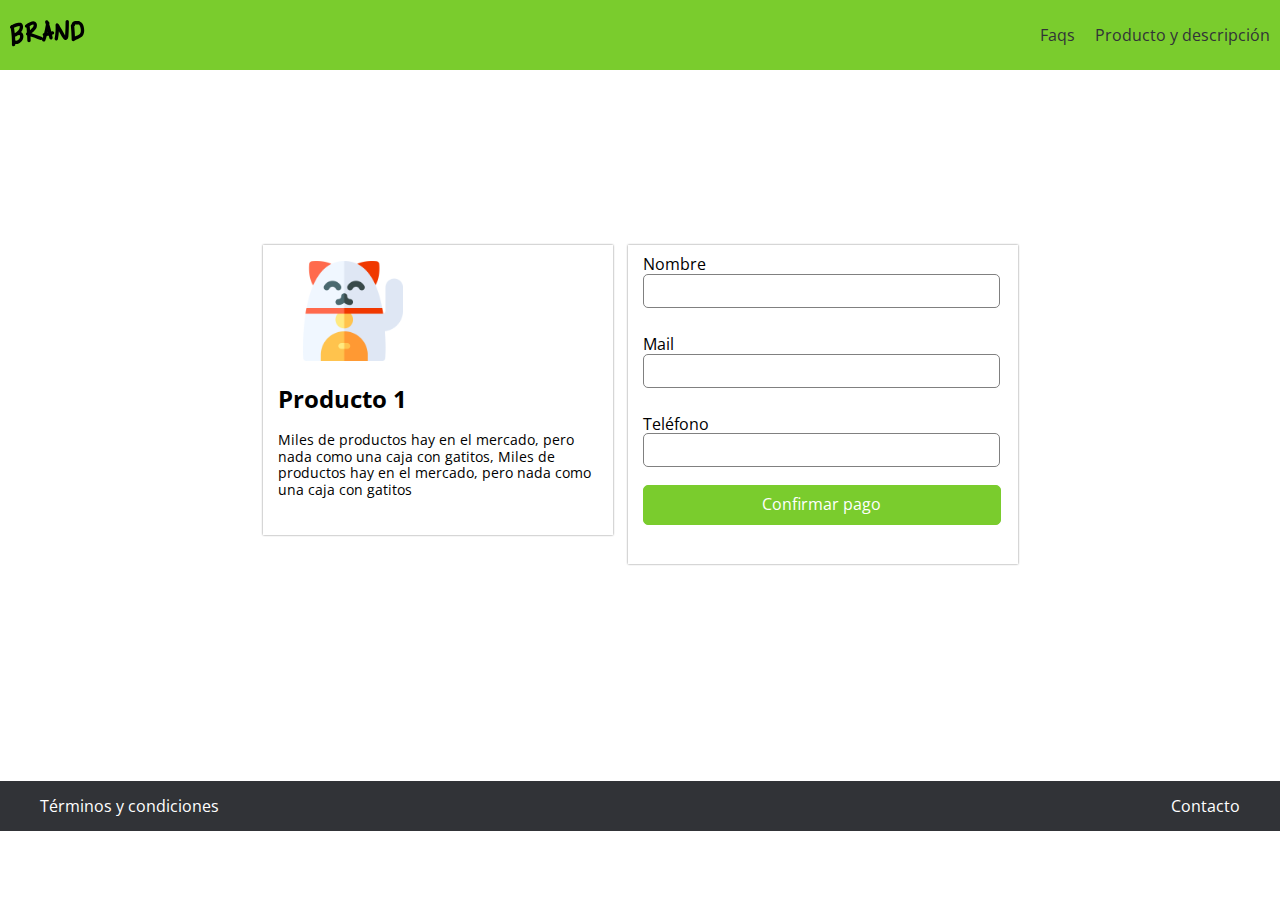
<file: form.html>
<!DOCTYPE html>
<html lang="es">
<head>
    <meta charset="UTF-8">
    <meta name="viewport" content="width=device-width, initial-scale=1.0">
    <link rel="stylesheet" href="./style/form.css">
    <link rel="stylesheet" href="./style/animations.css">
    <link rel="stylesheet" href="./style/normalize.css">
    <link rel="stylesheet" href="./style/style.css">
    <link rel="stylesheet" href="./style/mobile.css">
    <title>Document</title>
</head>
<body>
    <nav class="fadeInDown">
        <div class="nav__logo">
            <img src="./img/logo.webp" alt="">
        </div>
        <div class="nav__options">
            <ul>
                <li><a href="/">Faqs</a></li>
                <li><a href="/">Producto y descripción</a></li>
            </ul>
        </div>
    </nav>
    <section class="form">
        <div class="form__container">
            <div class="form__product">
                <figure class="form__product--img">
                    <img src="./img/japon.png" alt="">
                </figure>
                <div class="form__product--info">
                    <h2>Producto 1</h2>
                    <p>Miles de productos hay en el mercado, pero nada como una caja con gatitos, Miles de productos hay en el mercado, pero nada como una caja con gatitos</p>
                </div>
            </div>
            <div class="form__data">
                <label>
                    <p>Nombre</p>
                    <input type="text"/>
                </label>
                <label>
                    <p>Mail</p>
                    <input type="text"/>
                </label>
                <label>
                    <p>Teléfono</p>
                    <input type="text"/>
                </label>
                <button>Confirmar pago</button>
            </div>
        </div>
    </section>
    <footer class="footer">
        <div class="footer__info">
            <ol>
                <li><a href="">Términos y condiciones</a></li>
                <li><a href="http://www.github.com/DavidHdez8">Contacto</a></li>
            </ol>
        </div>
    </footer>
    </body>
</html>
</file>
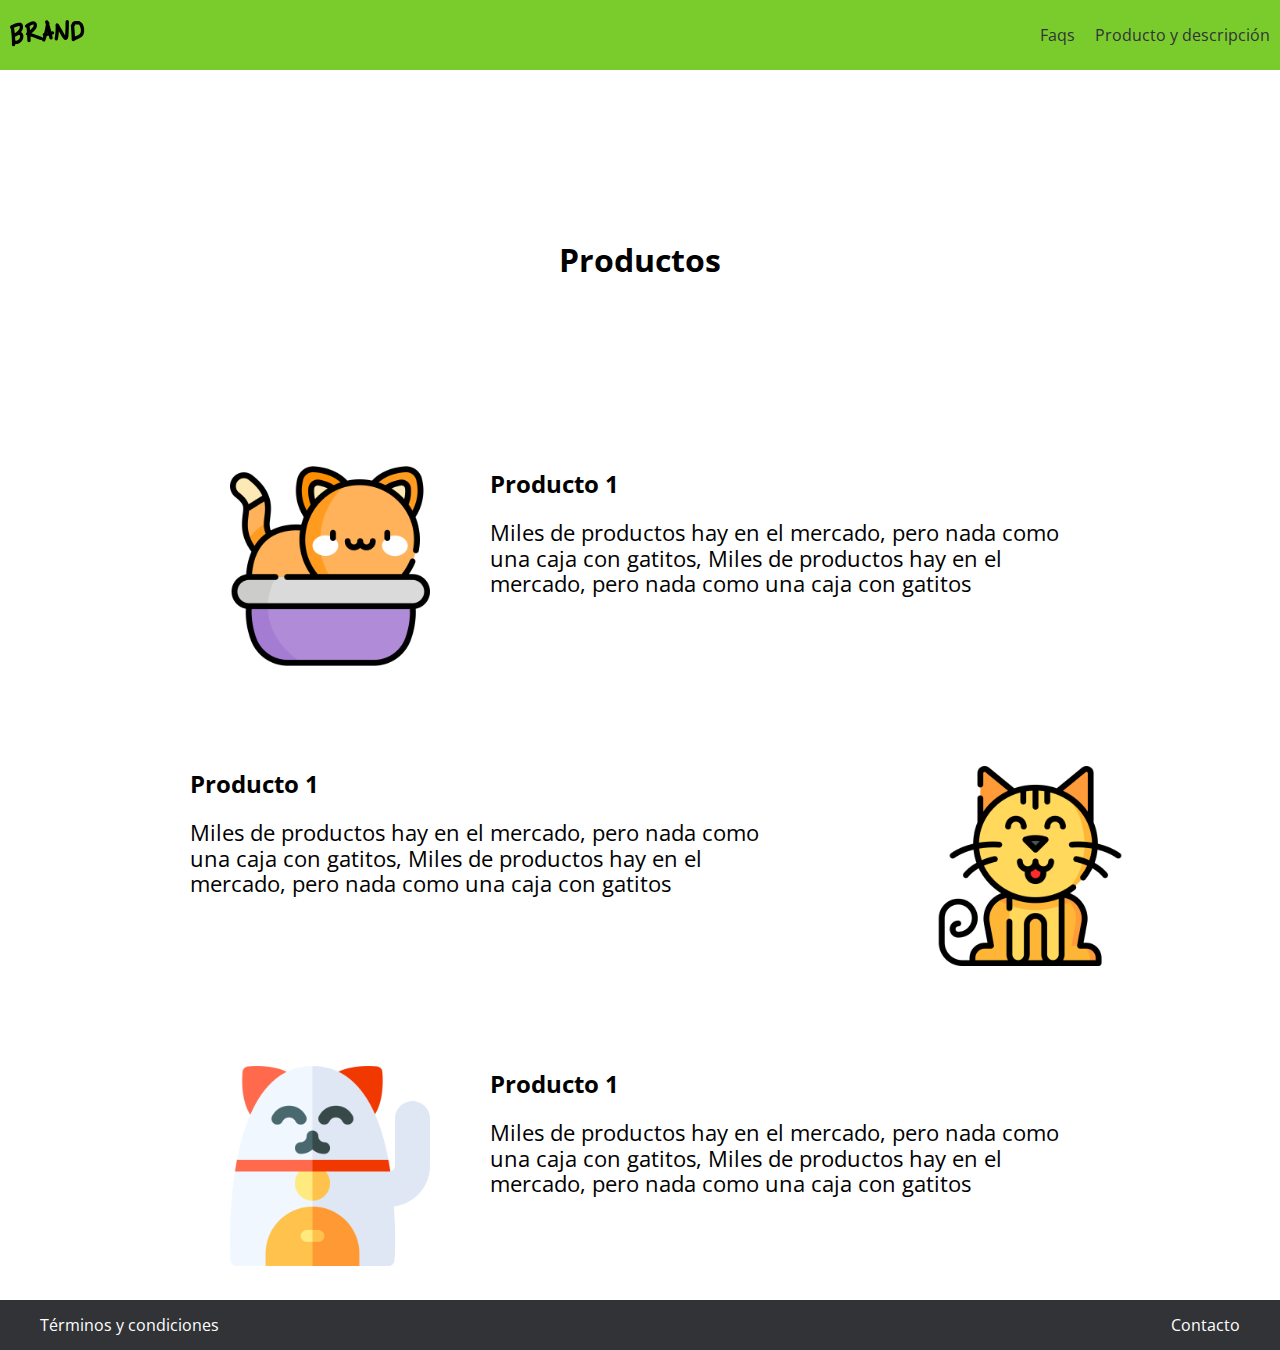
<file: products.html>
<!DOCTYPE html>
<html lang="es">
<head>
    <meta charset="UTF-8">
    <meta name="viewport" content="width=device-width, initial-scale=1.0">
    <link rel="stylesheet" href="./style/grid.css">
    <link rel="stylesheet" href="./style/animations.css">
    <link rel="stylesheet" href="./style/normalize.css">
    <link rel="stylesheet" href="./style/style.css">
    <link rel="stylesheet" href="./style/mobile.css">
    <title>Document</title>
</head>
<body>
    <nav class="fadeInDown">
        <div class="nav__logo">
            <img src="./img/logo.webp" alt="">
        </div>
        <div class="nav__options">
            <ul>
                <li><a href="/">Faqs</a></li>
                <li><a href="/">Producto y descripción</a></li>
            </ul>
        </div>
    </nav>
    <div class="title">
        <h1>Productos</h1>
    </div>
    <section class="section">
        <div class="section__container1">
            <figure class="section__container--img1">
                <img src="./img/mascotas.png" alt="Gatito 1 by Freepik" />
            </figure>
            <div class="section__container__info1">
                <h2>Producto 1</h2>
                <p>Miles de productos hay en el mercado, pero nada como una caja con gatitos, Miles de productos hay en el mercado, pero nada como una caja con gatitos</p>
            </div>
        </div>
        <div class="section__container2">
            <div class="section__container__info2">
                <h2>Producto 1</h2>
                <p>Miles de productos hay en el mercado, pero nada como una caja con gatitos, Miles de productos hay en el mercado, pero nada como una caja con gatitos</p>
            </div>
            <figure class="section__container--img2">
                <img src="./img/khao-manee-cat.png" alt="Gatito 1 by Freepik" />
            </figure>
        </div>
        <div class="section__container3">
            <figure class="section__container--img3">
                <img src="./img/japon.png" alt="Gatito 3 by Freepik" />
            </figure>
            <div class="section__container__info3">
                <h2>Producto 1</h2>
                <p>Miles de productos hay en el mercado, pero nada como una caja con gatitos, Miles de productos hay en el mercado, pero nada como una caja con gatitos</p>
            </div>
        </div>
    </section>
    <footer class="footer">
        <div class="footer__info">
            <ol>
                <li><a href="">Términos y condiciones</a></li>
                <li><a href="http://www.github.com/DavidHdez8">Contacto</a></li>
            </ol>
        </div>
    </footer>
    </body>
</html>
</file>
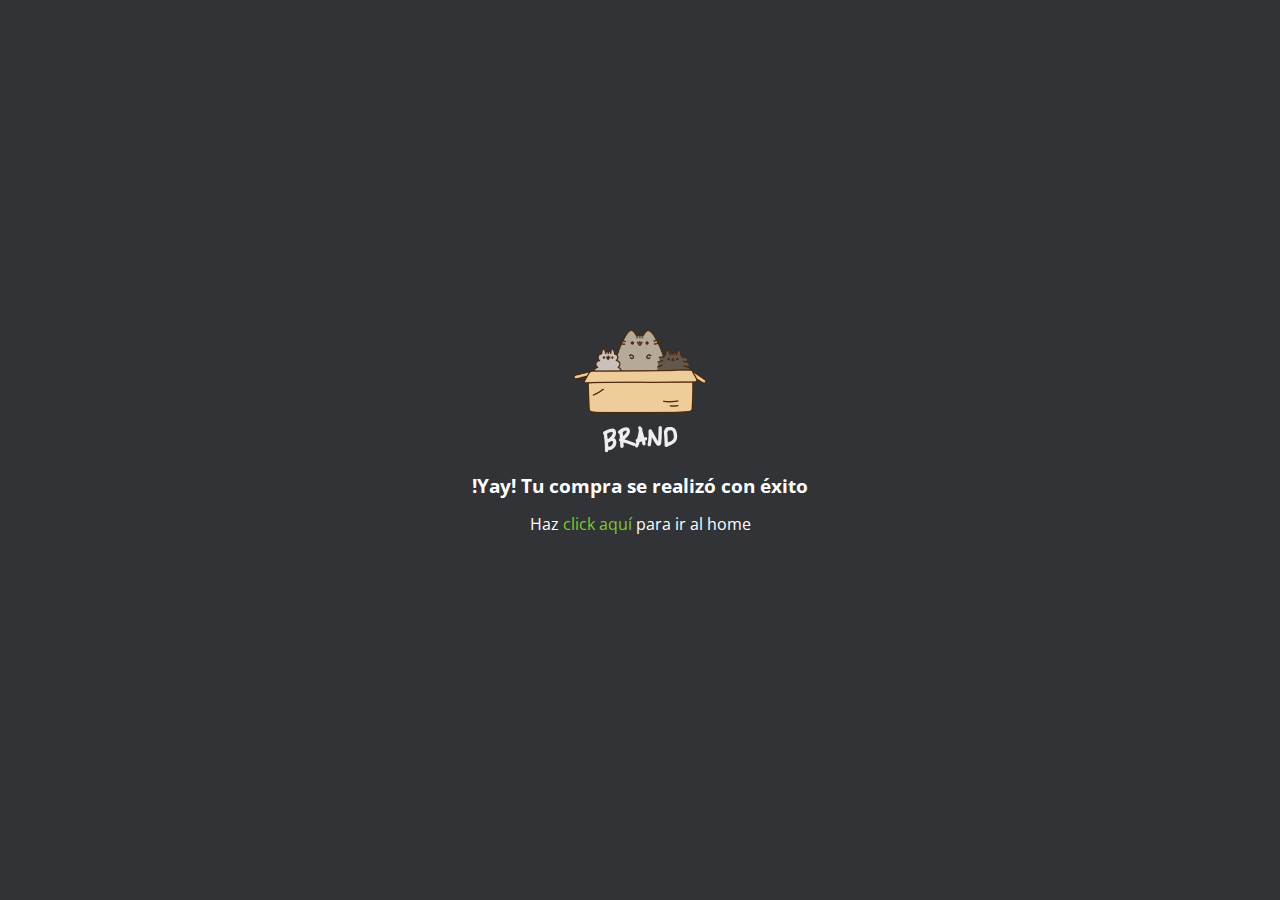
<file: success.html>
<!DOCTYPE html>
<html lang="es">
<head>
    <meta charset="UTF-8">
    <meta name="viewport" content="width=device-width, initial-scale=1.0">
    <link rel="stylesheet" href="./style/normalize.css">
    <link rel="stylesheet" href="./style/style.css">
    <link rel="stylesheet" href="./style/animations.css">
    <link rel="stylesheet" href="./style/success.css">
    <title>Exito</title>
</head>
<body>
    <div class="section">
        <img src="./img/box_brand.png" alt="">
        <h3>!Yay! Tu compra se realizó con éxito</h3>
        <p>Haz <a href="./index.html">click aquí</a> para ir al home</p>
    </div>
</body>
</html>
</file>
<file: style/form.css>
@import url('https://fonts.googleapis.com/css2?family=Open+Sans&display=swap');

body {
    margin: 0;
    font-size: 16px;
}

.form__container {
    display: grid;
    grid-template: 290px / 350px 390px;
    height: 59.5vh;
    gap: 15px;
    grid-template-areas: "product form";
    margin-top: 175px;
}

.form__product {
    grid-area: product;
    box-shadow: 0 0 2px gray;
}


.form__product img {
    width: 100px;
}

.form__product--info {
    margin: 0 15px;
}

.form__product--info p {
    font-size: .9em;
}

.form__data {
    grid-area: form;
    display: inherit;
    align-items: flex-start;
    height: 110%;
}

.form {
    display: flex;
    height: 100%;
    justify-content: center;
    align-items: center;
}

.form__data {
    box-shadow: 0 0 2px gray;
}

.form__data p {
    margin-bottom: 0;
}

.form__data label {
    padding: 10px 0px 0px 0px;
    height: 30px;
}

.form__data label p {
    margin: 0 15px;
}

.form__data input {
    width: 90%;
    height: 30px;
    border-radius: 5px;
    border: 1px solid gray;
    margin: 0 15px;
}

.form__data button {
    width: 92%;
    height: 40px;
    background-color: #7ACC2D;
    color: white;
    border-radius: 5px;
    border: 1px solid #7ACC2D;
    margin: 0 15px;
}
</file>
<file: style/animations.css>
.fadeIn {
    -webkit-animation-duration: 4s;
    animation-duration: 4s;
    animation-fill-mode: 4s;
    -webkit-animation-fill-mode: 4s;
    -webkit-animation-name: fadeIn;
    animation-name: fadeIn;
}

@keyframes fadeIn {
    from {
        opacity: 0;
    }
    to {
        opacity: 1;
    }
}


.fadeInDown {
    -webkit-animation-duration: 1s;
    animation-duration: 1s;
    animation-fill-mode: 4s;
    -webkit-animation-fill-mode: 4s;
    -webkit-animation-name: fadeInDown;
    animation-name: fadeInDown;
}

@keyframes fadeInDown {
    from {
        opacity: 0;
        -webkit-transform: translate3d(0,-100%,0);
        transform: translate3d(0,-100%,0);
    }
    to {
        opacity: 1;
        -webkit-transform: translate3d(0,0,0);
        transform: translate3d(0,0,0);
    }
}

.fadeInUp {
    -webkit-animation-duration: 1s;
    animation-duration: 1s;
    animation-fill-mode: 4s;
    -webkit-animation-fill-mode: 4s;
    -webkit-animation-name: fadeInUp;
    animation-name: fadeInUp;
}

@keyframes fadeInUp {
    from {
        opacity: 0;
        -webkit-transform: translate3d(0,100%,0);
        transform: translate3d(0,100%,0);
    }
    to {
        opacity: 1;
        -webkit-transform: translate3d(0,0,0);
        transform: translate3d(0,0,0);
    }
}
</file>
<file: style/style.css>
@import url('https://fonts.googleapis.com/css2?family=Open+Sans&display=swap');


/* Variables */

:root{
    /* Colores */
    --green-color: #7ACC2D;
    --white-color: white;
    --black-color: #313337;

    /* Espaciado */
    --space-padding: 10px;
    --box: 0 0 2px;

    /* Tipografía */
    --font-family: 'Open Sans', sans-serif;
    --font-size: 16px;
}

html, body {
    margin: 0;
    padding: 0;
    font-size: var(--font-size);
    font-family: var(--font-family);
}

nav {
    display: flex;
    justify-content: space-between;
    align-items: center;
    padding: 10px;
    background-color: var(--green-color);
    /* margin-bottom: -80px; */
}

nav a {
    text-decoration: none;
    color: var(--black-color);
}

nav a:hover {
    color: var(--white-color);
}

nav li {
    padding-left: 20px;
    list-style: none;
}

nav ul {
    display: flex;
}

.section__main {
    padding: 15%;
    text-align: center;
}

.section__products {
    background-image: url("../img/curve.png");
    /* max-height: 50px; */
    background-size: cover;
    background-position: center top;
    padding: 20%;
    display: flex;
    margin-top: -50px;
}

.container__products--item{
    padding: var(--space-padding);
    margin-top: -400px;
}

.section__products--item .container__products--item {
    background-color: var(--white-color);
    padding: 15px;
    box-shadow: var(--box) var(--black-color);
    margin-right: 20px;
}

.container__products--img {
    text-align: center;
}

.main__button {
    background-color: var(--green-color);
    width: 100%;
    padding: var(--space-padding);
    font-size: 17px;
    color: var(--white-color);
    justify-content: center;
    border: 0;
    border-radius: 2px;
}

.main__button:hover {
    background-color: var(--green-color);
    cursor: pointer;
}

/* --- Section secundary --- */

.secundary {
    display: grid;
    margin: 50px auto;
    max-width: 100%;
    margin-top: 150px;
    justify-content: center;
    grid-template-columns: repeat(3, 300px);
    grid-template-rows: 100px 200px;
    gap: 10px 16px;
    border-bottom: 1px solid gray;
    margin-bottom: 100px;
    grid-template-areas: "img img img"
                        "info info info";
}

.secundary__img {
    grid-area: img;
    display: flex;
    justify-content: center;
    align-items: center;
    margin-bottom: 40px;
}

.secundary__img img {
    width: 100px;
}

.secundary__info {
    grid-area: info;
}

.secundary__info h3 {
    display: flex;
    justify-content: center;
}

/* --- Section mentions */

.mentions {
    display: grid;
    grid-template-columns: repeat(4, 350px);
    grid-template-rows: 330px;
    gap: 20px 15px;
    justify-content: center;
    margin-top: 25px;
    margin-bottom: 50px;
    grid-template-areas: "img img img img"
                        "info info info info";
}

.mentions__img {
    grid-area: img;
    display: flex;
    justify-content: center;
    align-items: center;
    width: 100%;
}

.mentions__img img {
    
}

.mentions__info {
    grid-area: info;
    padding: 5px 20px;
}

.mentions__title {
    display: flex;
    justify-content: center;
    font-size: 1.5em;
}

.mentions__container {
    box-shadow: var(--box) var(--black-color);
    justify-content: center;
    align-items: flex-start;
}

.footer {
    background-color: #313337;
    display: flex;
    align-items: center;
    flex-wrap: wrap;
    width: 100%;
}

.footer a{
    color: var(--white-color);
    text-decoration: none;
}

.footer li {
    list-style: none;
}

.footer__info {
    width: 100%;
}

.footer__info ol{
    display: flex;
    height: 100%;
    align-items: center;
    justify-content: space-between;
}

.footer__info a {
    margin-right: 40px;
}
</file>
<file: style/mobile.css>
@media (max-width: 768px) {
    .section__products {
        display: inherit;
        height: auto;
    }
    
    .section__products--item {
        margin-top: 415px;
    }

    .section__main {
        padding: 4px;
        margin-top: 115px;
    }

    .footer {
        width: 100%;
    }

    .secundary {
        display: inherit;
    }

    .mentions {
        display: inherit;
    }

    .section__container1,
    .section__container2,
    .section__container3 {
        display: inherit;
        justify-content: center;
    }

    .section img {
        width: 150px;
    }
}
</file>
<file: style/grid.css>
@import url('https://fonts.googleapis.com/css2?family=Open+Sans&display=swap');

body{
    margin: 0;
    font-size: 16px;
}

.section__container1,
.section__container3{
    display: grid;
    grid-template: 100px / 200px 600px;
    gap: 100px;
    justify-content: center;
    margin: 150px;
    grid-template-areas: "img info";
}

.section__container--img1, 
.section__container--img2{
    grid-area: img;
}

.section img {
    width: 200px;
}

.section__container--info1
.section__container--info2{
    grid-area: info;
}

.title {
    margin-top: 150px;
    display: flex;
    justify-content: center;
}

.section__container2 {
    display: grid;
    grid-template: 100px / 600px 200px;
    gap: 100px;
    justify-content: center;
    margin: 200px;
    grid-template-areas: "img info";
}

.section__container--img2 {
    grid-area: info;
}

.section__container--info2 {
    grid-area: img;
}

.section p{
    font-size: 1.4em;
}
</file>
<file: style/success.css>
body {
    background-color: var(--black-color);
    color: var(--white-color);
    text-align: center;
    display: flex;
    justify-content: center;
    align-items: center;
    height: 95vh;
}

.section a {
    text-decoration: none;
    color: var(--green-color);
}
</file>
